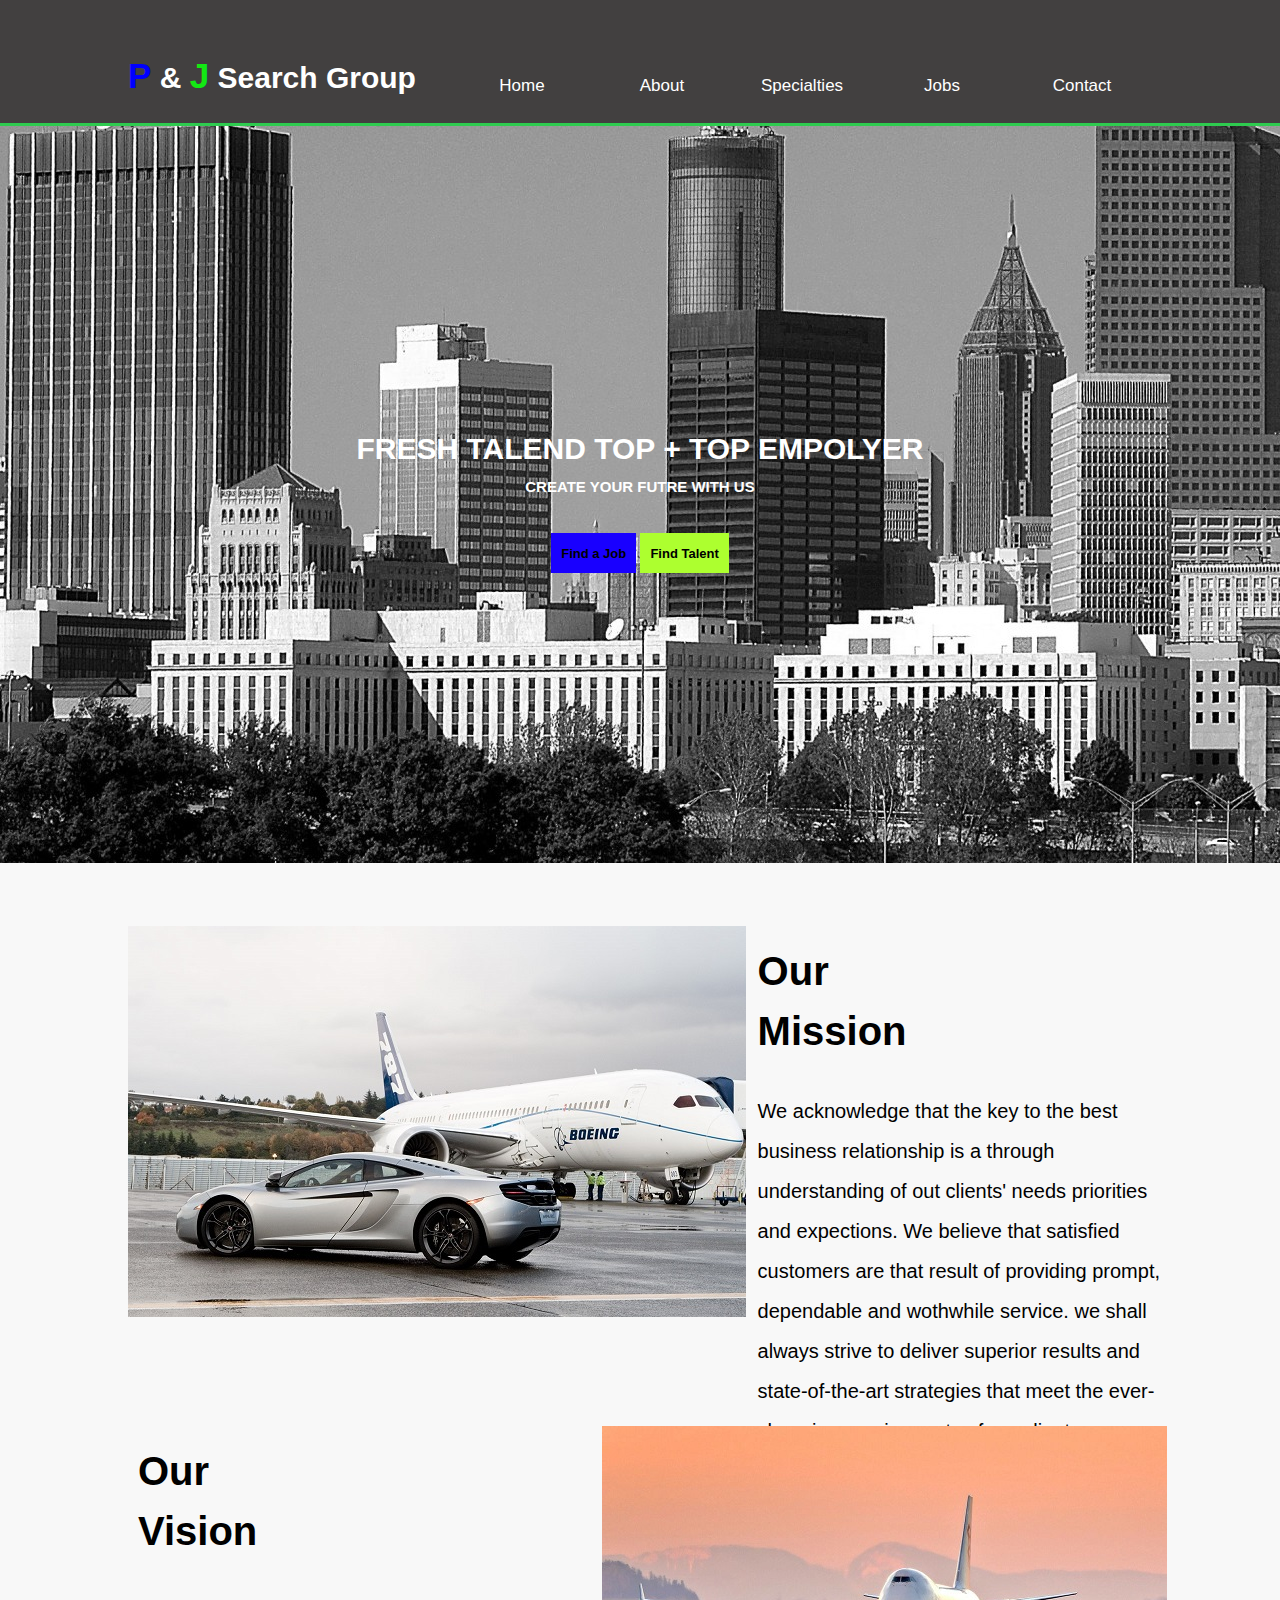
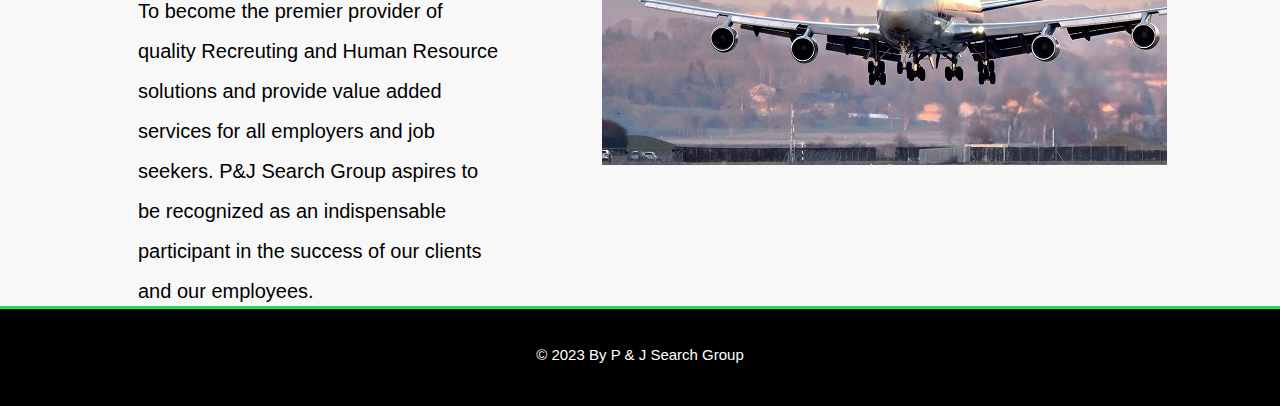
<file: index.html>
<!DOCTYPE html>
<html lang="en">
<head>
    <meta charset="UTF-8">
    <meta name="viewport" content="width=device-width, initial-scale=1.0">
    <meta http-equiv="X-UA-Compatible" content="ie=edge">
    <title>P&J Search Group</title>
    <link rel="stylesheet" href="style/style.css">
    <link rel="stylesheet" href="https://use.fontawesome.com/releases/v5.7.2/css/all.css" integrity="sha384-fnmOCqbTlWIlj8LyTjo7mOUStjsKC4pOpQbqyi7RrhN7udi9RwhKkMHpvLbHG9Sr" crossorigin="anonymous">

</head>
<body>
    <header>
       <div class = "container">
           <div class="branding">
                <h1><span class=blue>P</span> & <span class = green>J</span> Search Group</h1>
           </div>
           <nav class="top-nav">   
                <ul class = "nav-list">
                    <li>
                        <a href="index.html" class="nav-link">Home</a>
                    </li>
                    <li>
                        <a href="about.html" class="nav-link">About</a>
                    </li>
                    <li>
                        <a href="specialties.html" class="nav-link">Specialties</a>
                        <ul class="dropdown" >
                            <li><a href="#" >Aviation</a></li>
                            <li><a href="#" >Engineering</a></li>
                            <li><a href="#" >IT</a></li>
                            <li><a href="#" >Manufacturing</a></li>

                        </ul>
                    </li>
                    <li>
                        <a href="jobs.html" class="nav-link">Jobs</a>
                    </li>
                    <li>
                        <a href="Contact.html" class="nav-link">Contact</a>
                    </li>
                </ul>
            </nav>
       </div>
    </header>
    <section id ="showcase">
        <div class="container">
            <!--put an image here-->
           
            <h1>
                Fresh Talend Top + Top Empolyer
            </h1>
            <h6>create your futre with us</h6>
            <!--create two buttons here -->
            <button type = "finajob" class="button_1">Find a Job</button>
            <button type ="findtalent" class="button_2">Find Talent</button>
        </div>
    </section>

    <section class = "introduction" id = "introduction">
        <div class="container">
            <div class="intro-item1">
                <div class = "introduction-img">      
                    <img src="img/intro.jpg" alt="">
                </div>
            
                <div class = "introduction-details">
                    <h1>Our Mission</h1>
                    <p>We acknowledge that the key to the best business
                            relationship is a through understanding of out 
                            clients' needs priorities and expections. 
                            We believe that satisfied customers are that result
                            of providing prompt, dependable and wothwhile service.
                            we shall always strive to deliver superior results and
                            state-of-the-art strategies that meet the ever-changing 
                            requirements of our clients.
                    </p>
                </div>
            </div>
                
            <div class="intro-item2">
                <div class = "introduction-details">
                    <h1>Our Vision</h1>
                    <p>To become the premier provider of quality Recreuting and
                         Human Resource solutions and provide value added services
                        for all employers and job seekers. P&J Search Group aspires to be
                        recognized as an indispensable
                        participant in the success of our clients
                        and our employees.
                    </p>
                </div>
                    
                <div class = "introduction-img">      
                    <img src="img/intro1.jpg" alt="">
                </div>
               
            </div>
        </div>


        </div>
    </section>
</body>


    <footer class="copyright">
            <div class="up" id="up">
                 <p> &copy; 2023 By P & J Search Group</p>
            </div>
            <div class="social-media">
                    <ul>
                        <li>
                            <a href="https://twitter.com/pnjsearchgroup?lang=en"class = twitter>
                             <i class="fab fa-twitter-square"></i>          </a>
                        </li>  
                        <li>
                            <a href="https://www.facebook.com/PNJSearch/" >
                                    <i class="fab fa-facebook-square"></i>    
                            </a>
                        </li>
                           
                         <li>
                            <a href="https://www.linkedin.com/company/p-&-j-search-group/" >
                                    <i class="fab fa-linkedin"></i> 
                            </a>
                        </li>
                    </ul>
                </div>
          
    </footer>

</html>
</file>
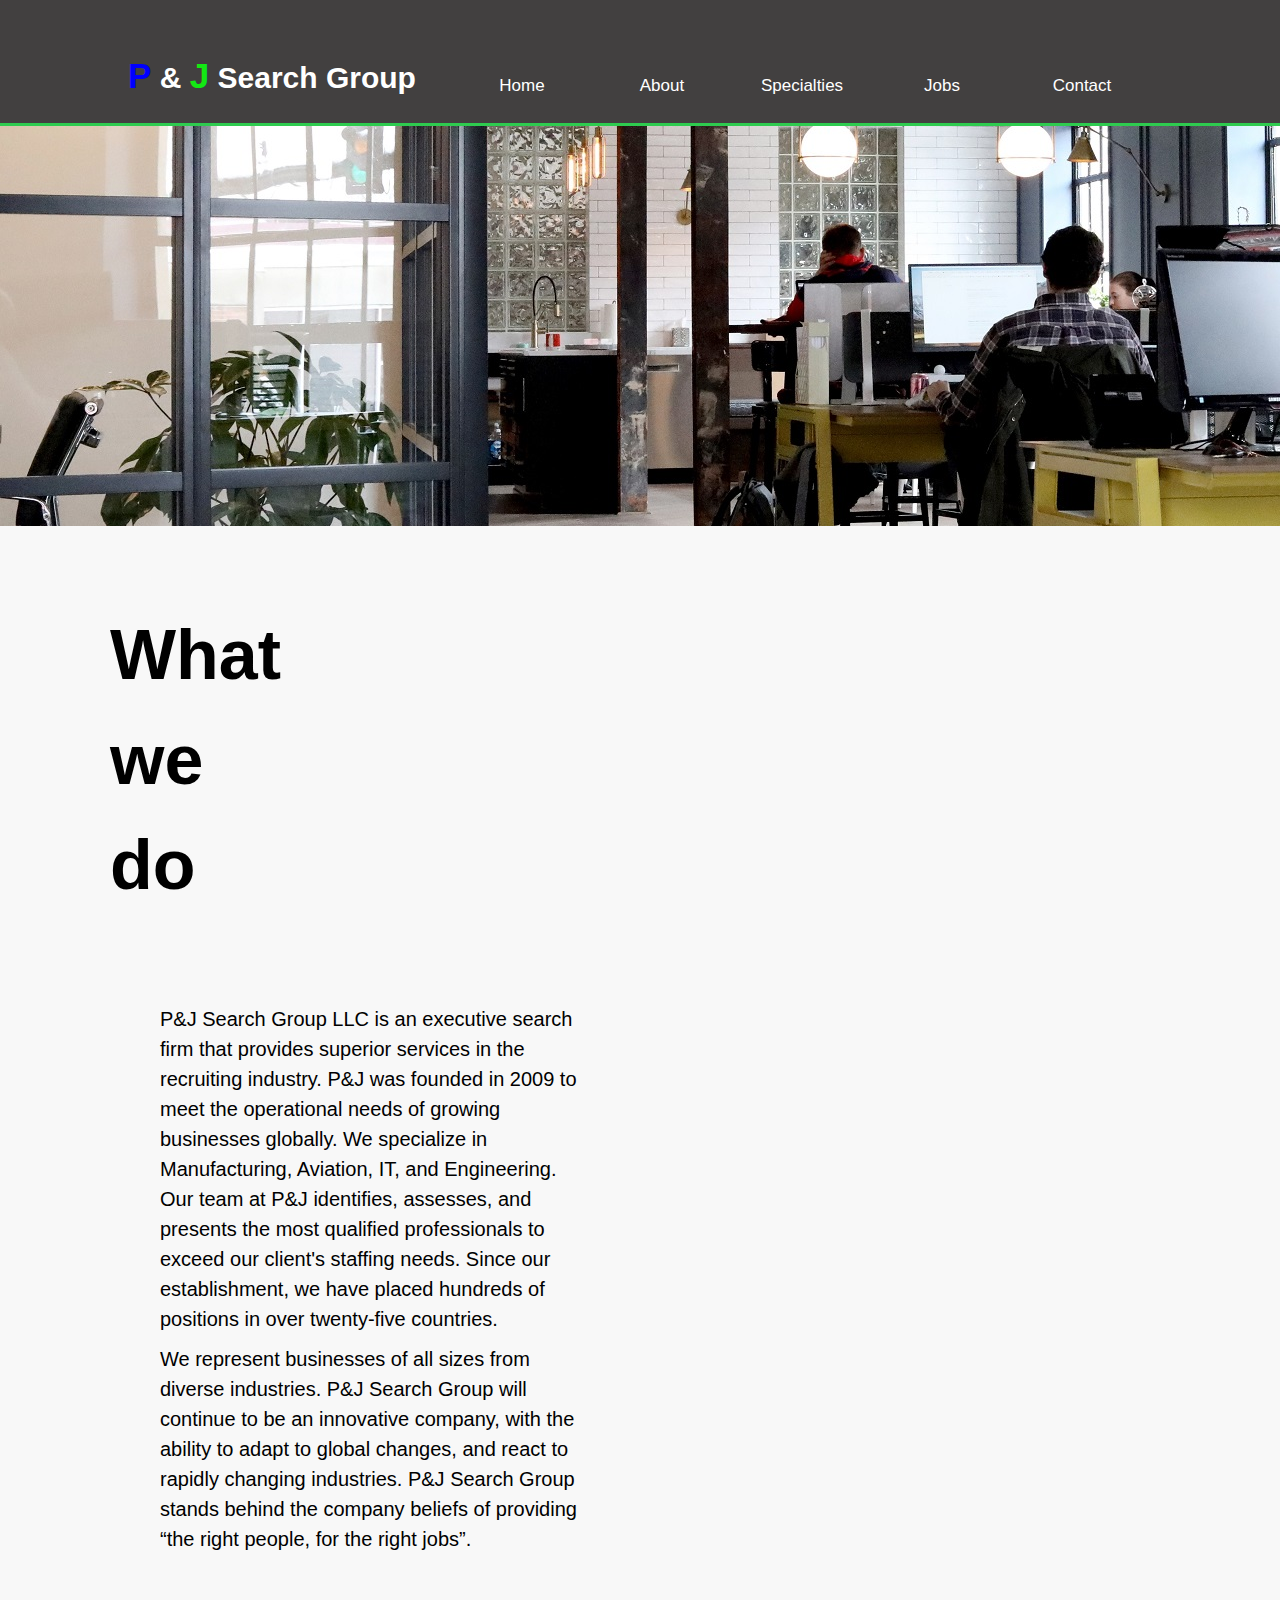
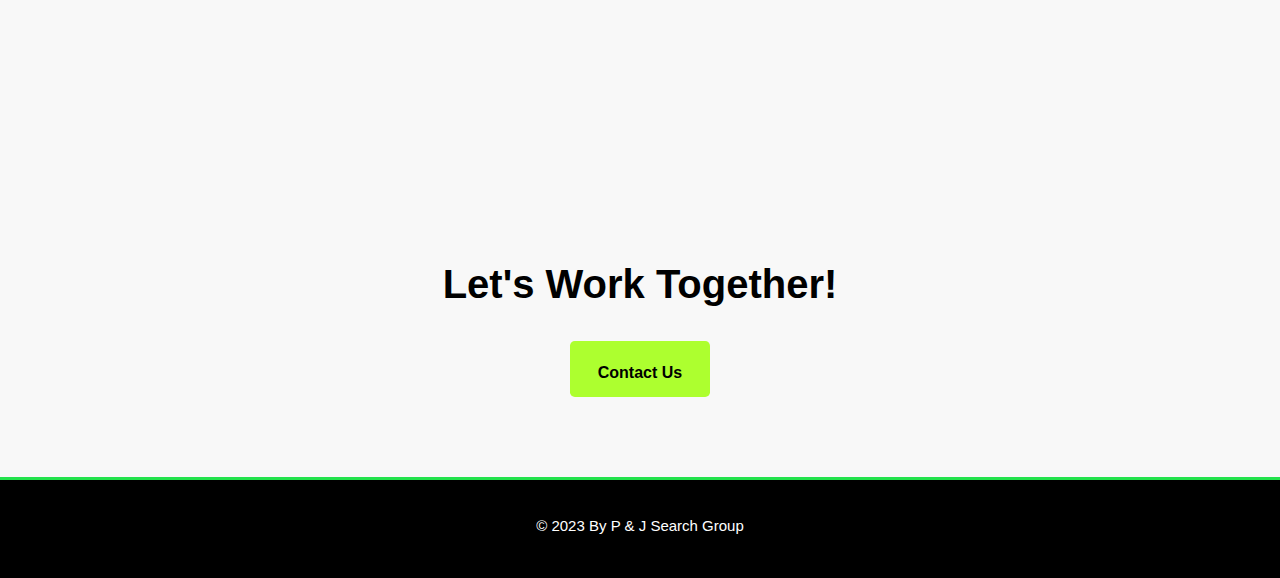
<file: about.html>
<!DOCTYPE html>
<html lang="en">
<head>
    <meta charset="UTF-8">
    <meta name="viewport" content="width=device-width, initial-scale=1.0">
    <meta http-equiv="X-UA-Compatible" content="ie=edge">
    <title>P&J Search Group</title>
    <link rel="stylesheet" href="style/style.css">
    <link rel="stylesheet" href="https://use.fontawesome.com/releases/v5.7.2/css/all.css" integrity="sha384-fnmOCqbTlWIlj8LyTjo7mOUStjsKC4pOpQbqyi7RrhN7udi9RwhKkMHpvLbHG9Sr" crossorigin="anonymous">

</head>
<body>
    <header>
       <div class = "container">
           <div class="branding">
                <h1><span class=blue>P</span> & <span class = green>J</span> Search Group</h1>
           </div>
           <nav class="top-nav">   
                <ul class = "nav-list">
                    <li>
                            <a href="index.html" class="nav-link">Home</a>
                    </li>
                    <li>
                        <a href="about.html" class="nav-link">About</a>
                    </li>
                    <li>
                        <a href="specialties.html" class="nav-link">Specialties</a>
                    </li>
                    <li>
                        <a href="jobs.html" class="nav-link">Jobs</a>
                    </li>
                    <li>
                        <a href="Contact.html" class="nav-link">Contact</a>
                    </li>
                </ul>
            </nav>
       </div>
    </header>
    <!--This section is about background image-->
    <section class="about">

    </section>
    <section class = "about-details">
        <div class = "aboutus">  
            <h1>What we do</h1>
        </div>
        

        <p class="first">P&J Search Group LLC is an executive search firm that
                provides superior services in the recruiting industry.
                P&J was founded in 2009 to meet the operational
                needs of growing businesses globally.
                We specialize in Manufacturing, Aviation, IT, and
                Engineering. Our team at P&J identifies, assesses, and
                presents the most qualified professionals to exceed our
                client's staffing needs.
                Since our establishment, we have placed hundreds of
                positions in over twenty-five countries.</p>



                <p class = "second">We represent businesses of all sizes from diverse
                        industries. P&J Search Group will continue to be an
                        innovative company, with the ability to adapt to global
                        changes, and react to rapidly changing industries. P&J
                        Search Group stands behind the company beliefs of
                        providing “the right people, for the right jobs”.</p>

    </section>

    <section class="button">
        <div class =button-details>
            <h1>Let's Work Together!</h1>
            <a href='Contact.html'><button  type = "contact" class="button_contact">Contact Us </button></a>
        </div>

    </section>




    </body>





    <footer class="copyright">
            <div class="up" id="up">
                 <p> &copy; 2023 By P & J Search Group</p>
            </div>
            <div class="social-media">
                    <ul>
                        <li>
                            <a href="https://twitter.com/pnjsearchgroup?lang=en"class = twitter>
                             <i class="fab fa-twitter-square"></i>          </a>
                        </li>  
                        <li>
                            <a href="https://www.facebook.com/PNJSearch/" >
                                    <i class="fab fa-facebook-square"></i>    
                            </a>
                        </li>
                           
                         <li>
                            <a href="https://www.linkedin.com/company/p-&-j-search-group/" >
                                    <i class="fab fa-linkedin"></i> 
                            </a>
                        </li>
                    </ul>
                </div>
          
    </footer>
    </html>
</file>
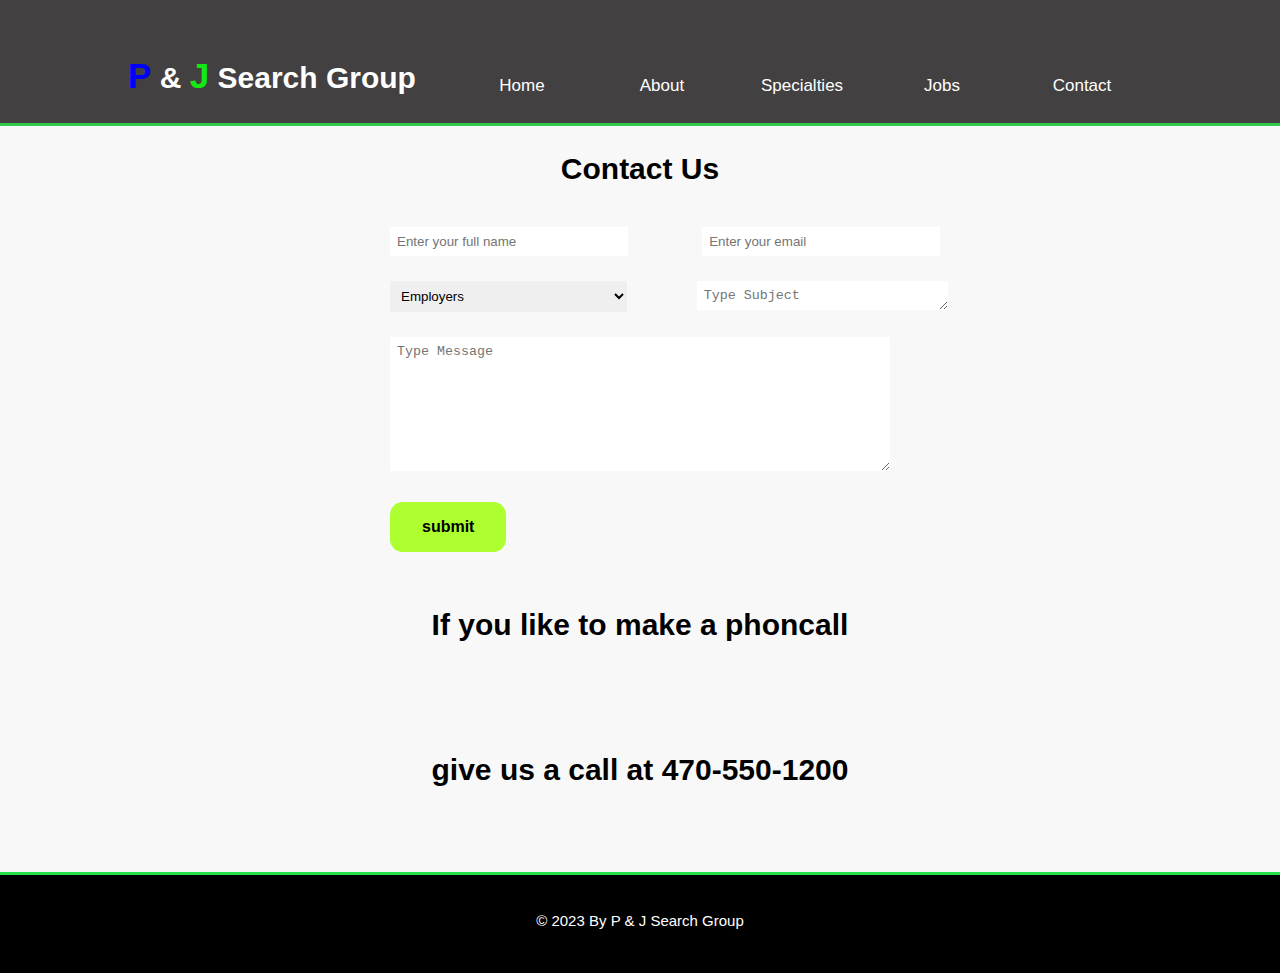
<file: Contact.html>
<!DOCTYPE html>
<html lang="en">
<head>
    <meta charset="UTF-8">
    <meta name="viewport" content="width=device-width, initial-scale=1.0">
    <meta http-equiv="X-UA-Compatible" content="ie=edge">
    <title>P&J Search Group</title>
    <link rel="stylesheet" href="style/style.css">
    <link rel="stylesheet" href="https://use.fontawesome.com/releases/v5.7.2/css/all.css" integrity="sha384-fnmOCqbTlWIlj8LyTjo7mOUStjsKC4pOpQbqyi7RrhN7udi9RwhKkMHpvLbHG9Sr" crossorigin="anonymous">

</head>
<body>
    <header>
       <div class = "container">
           <div class="branding">
                <h1><span class=blue>P</span> & <span class = green>J</span> Search Group</h1>
           </div>
           <nav class="top-nav">   
                <ul class = "nav-list">
                    <li>
                            <a href="index.html" class="nav-link">Home</a>
                    </li>
                    <li>
                        <a href="about.html" class="nav-link">About</a>
                    </li>
                    <li>
                        <a href="specialties.html" class="nav-link">Specialties</a>
                    </li>
                    <li>
                        <a href="jobs.html" class="nav-link">Jobs</a>
                    </li>
                    <li>
                        <a href="Contact.html" class="nav-link">Contact</a>
                    </li>
                </ul>
            </nav>
       </div>
    </header>

    <section class="contact">
        <div class="container1">
            <h1>Contact Us</h1>
            <form action="">
                <label for="name"></label>
                <input type="text" id = "name" name="name" placeholder = "Enter your full name" required>


                <label for="email"></label>
                <input type="text" id="email" name="email"placeholder="Enter your email" required>

                <label for="services"></label >

                <select name="service" id="service" placeholder="Service Type">
                    <option value="">Employers</option>
                    <option value="">Job Seekers</option>
                </select>
                 <label for="subject"></label>
                <textarea name="subject" id="subject" cols="1" rows="1" placeholder="Type Subject"required></textarea>

                <label for="message"></label>
                <textarea name="message" id="message" cols="30" rows="8" placeholder="Type Message"required></textarea>

                <input type="submit" value= "submit">
            </form>
        </div>
    </section>
        
    <section class="contactinfo">

        <div class="info">
            <h1>If you like to make a phoncall </h1>
            <h1>give us a call at <a>470-550-1200</a></h1>

        </div>


    </section>

    </body>

    <footer class="copyright">
            <div class="up" id="up">
                 <p> &copy; 2023 By P & J Search Group</p>
            </div>
            <div class="social-media">
                    <ul>
                        <li>
                            <a href="https://twitter.com/pnjsearchgroup?lang=en"class = twitter>
                             <i class="fab fa-twitter-square"></i>          </a>
                        </li>  
                        <li>
                            <a href="https://www.facebook.com/PNJSearch/" >
                                    <i class="fab fa-facebook-square"></i>    
                            </a>
                        </li>
                           
                         <li>
                            <a href="https://www.linkedin.com/company/p-&-j-search-group/" >
                                    <i class="fab fa-linkedin"></i> 
                            </a>
                        </li>
                    </ul>
                </div>
          
    </footer>

    </html>
</file>
<file: style/style.css>
body{

    font: 15px/1.5 Arial, Helvetica, sans-serif;
    margin: 0;
    padding: 0;
    background-color: rgb(248, 248, 248);

}
/*global container*/
.container{

    width:80%;
    max-width: width 120px;
    height: 100%;
    margin: 0 auto;
    position: relative;

}



header{
    background-color: rgba(59, 57, 57, 0.966);

    color:white;
    padding-top:30px;
    min-height:70px;
    border-bottom: rgba(39, 252, 85, 0.74) 3px solid;
}
.button_1{
    height:40px;
    background-color: rgb(25, 0, 255);
    border: none;
    color:black;
    padding-left:10px;
    padding-right:10px;
    position: auto;
    font: bold 13px arial, sans-serif;

    
}
.button_2{
    height:40px;
    background-color: greenyellow;
    border: none;
    color:black;
    padding-left:10px;
    padding-right:10px;
    position: auto;
    font: bold 13px arial, sans-serif;
    
    
}

 header ul{
    margin:0;
    padding: 0;
    list-style: none;
}
header ul li{
    float: left;
    width:100px;
    height: 30px;
    padding: 0 20px 0 20px;
    text-align: center;
    font-size: 17px;
    position: relative;
}

header #branding{
    float: left;
}

header ul li a{
    text-decoration: none;
    color: white;
    display:block;
    z-index: 2;
}
.dropdown{
    position: relative;
    display: inline-block;
    background-color: rgba(59, 57, 57, 0.966);
}
header ul li a:hover{

}

header ul li ul li{
    padding-left: 0;
    display: none;

}
header ul li:hover ul li {
    display: block;

}
header #branding h1{

    margin:0;
}

header nav{
    float: right;
    margin-top: -50px;
}
header .blue{
    color:blue;
    font-weight: bold;
    font-size:35px;


}
header .green{
    color: rgb(19, 233, 19);
    font-weight: bold;
    font-size:35px;
}
header a:hover{
    font-weight: bold;
}
#showcase{
    height:800px;
    background:url('../img/background.jpg') no-repeat 0-200px;
    text-align: center;
    color: white;
    text-transform: uppercase;
    object-fit: cover;
    z-index: 0;
    overflow:hidden;
    padding-top: 0;
    object-fit: cover;
}
img{
    
}

#showcase h1{
margin-top: 300px;
font-size: 30px;
}
#showcase h6{
    margin-top:-15px;
    font-size: 15px;
}


.intro-item1{
    display:flex;
    align-items: left;
    justify-content: center;
    
}
.intro-item2{
    display:flex;
    align-items: right;
    justify-content: center;
    
}

.introduction-item{
    display:flex;
    align-items: center;
    justify-content: center;
    margin-bottom: 5rem;


}
.introduction-item:last-child{
    margin-bottom: 0;
}
.intro-item1 .introduction-details h1{
    font-size: 40px;
    width : 30%;
    margin-left:200px;
    margin-top: 15px;
    margin-bottom: 20px;
}
.intro-item1 .introduction-details p {
    font-size: 20px;
    width : 70%;
    margin-left:200px;
    margin-top: 30px;
    height:20px;
    line-height:2.5rem;
}
.intro-item2{
    margin-left: -50px;
}
.intro-item2 .introduction-details h1{
    font-size: 40px;
    width : 30%;
    margin-left:60px;
    margin-top: 15px;
    margin-bottom: 20px;
}
.intro-item2 .introduction-details p {
    font-size: 20px;
    width : 70%;
    margin-left:60px;
    margin-top: 30px;
    height:8px;
    line-height:2.5rem;
}



.introduction-img{
    min-height: 500px;
    width: 40%;
    height:70px;
    margin-right: 20px;

}
.intro-item2 .introduction-img{

 margin-right: 120px;
}

/*About*/
.about{
    background:url('../img/about.jpg') no-repeat 0-200px;
   width: 1 00%;
   height: 400px;
   margin: 0;
   padding:0;
   object-fit: cover;


}
.aboutus{
    margin: 20px 1400px 30px 100px;
    padding: 10px;
    text-align: center;
    color: black;
    font-size:35px;
/*
    background-color: rgb(15, 157, 223);
    border-radius: 1rem;
*/
}
.about-details p{
font-size: 20px;
color: black;
text-align: left;
margin: 5px 700px 10px 160px;

}
.about-details .second{
margin-bottom: 100px;
}

.button-details{
text-align: center;
align-items: center;
margin-top:300px;
margin-bottom: 100px;
font-size: 20px;



}

.button_contact{
    height:40px;
    background-color: greenyellow;
    border: none;
    color:black;
    padding-top: 23px;
    padding-bottom: 33px;
    padding-left: 28px;
    padding-right: 28px;
    border-radius: 0.3rem;
    position: auto;
    font: bold 16px arial, sans-serif;
    

}

/*start contact*/
.container1 h1{
    text-align:center;
    font-size: 30px;
}
#name, #email {
    width: 35%;
    margin-left: 70px;
}
#subject, #service{
    width: 37%;
    margin-left: 70px;
    float: left;

}


form{
    width:50%;
    margin: 0 auto;

}
form label{
    font-size:2rem;

}
input,select,textarea{
    width: 100%;
    margin-bottom: 25px;
    border: none;
    outline-color: greenyellow;
    align-items: center;
    padding:7px;
    margin-left:70px;
    
    
}
textarea{
    width: 76%;
}

input[type="submit"]{
    display: block;
    width: initial;
    background-color: greenyellow;
    color:black;
    font:bold 1.0rem arial, sans-serif;
    padding: 1rem 2rem;
    border-radius: .8rem;
    cursor: pointer;
    transition: background-color 650ms;


}
.contactinfo h1{
    text-align: center;
    margin: 50px;
    padding-bottom: 50px;
    


}

/*end contact*/

footer{
    overflow: hidden;

    border-top: rgba(39, 252, 85, 0.897) 3px solid;
    padding: 20px;
    margin-top: -20px;
    background-color: black;
    color: white;
    text-align: center;
}
.social-media ul li {
    list-style: none;
    font-size:30px;
    padding:5px 5px;
    border-radius: 50%;
    float:right;
    margin-top: -50px;
    margin-left: 20px;
    position: relative;

}

.twitter :last-child {
margin-right: 300px;

}

.social-media ul li a{
    color: white;
    border-radius: 50%;
}
</file>
